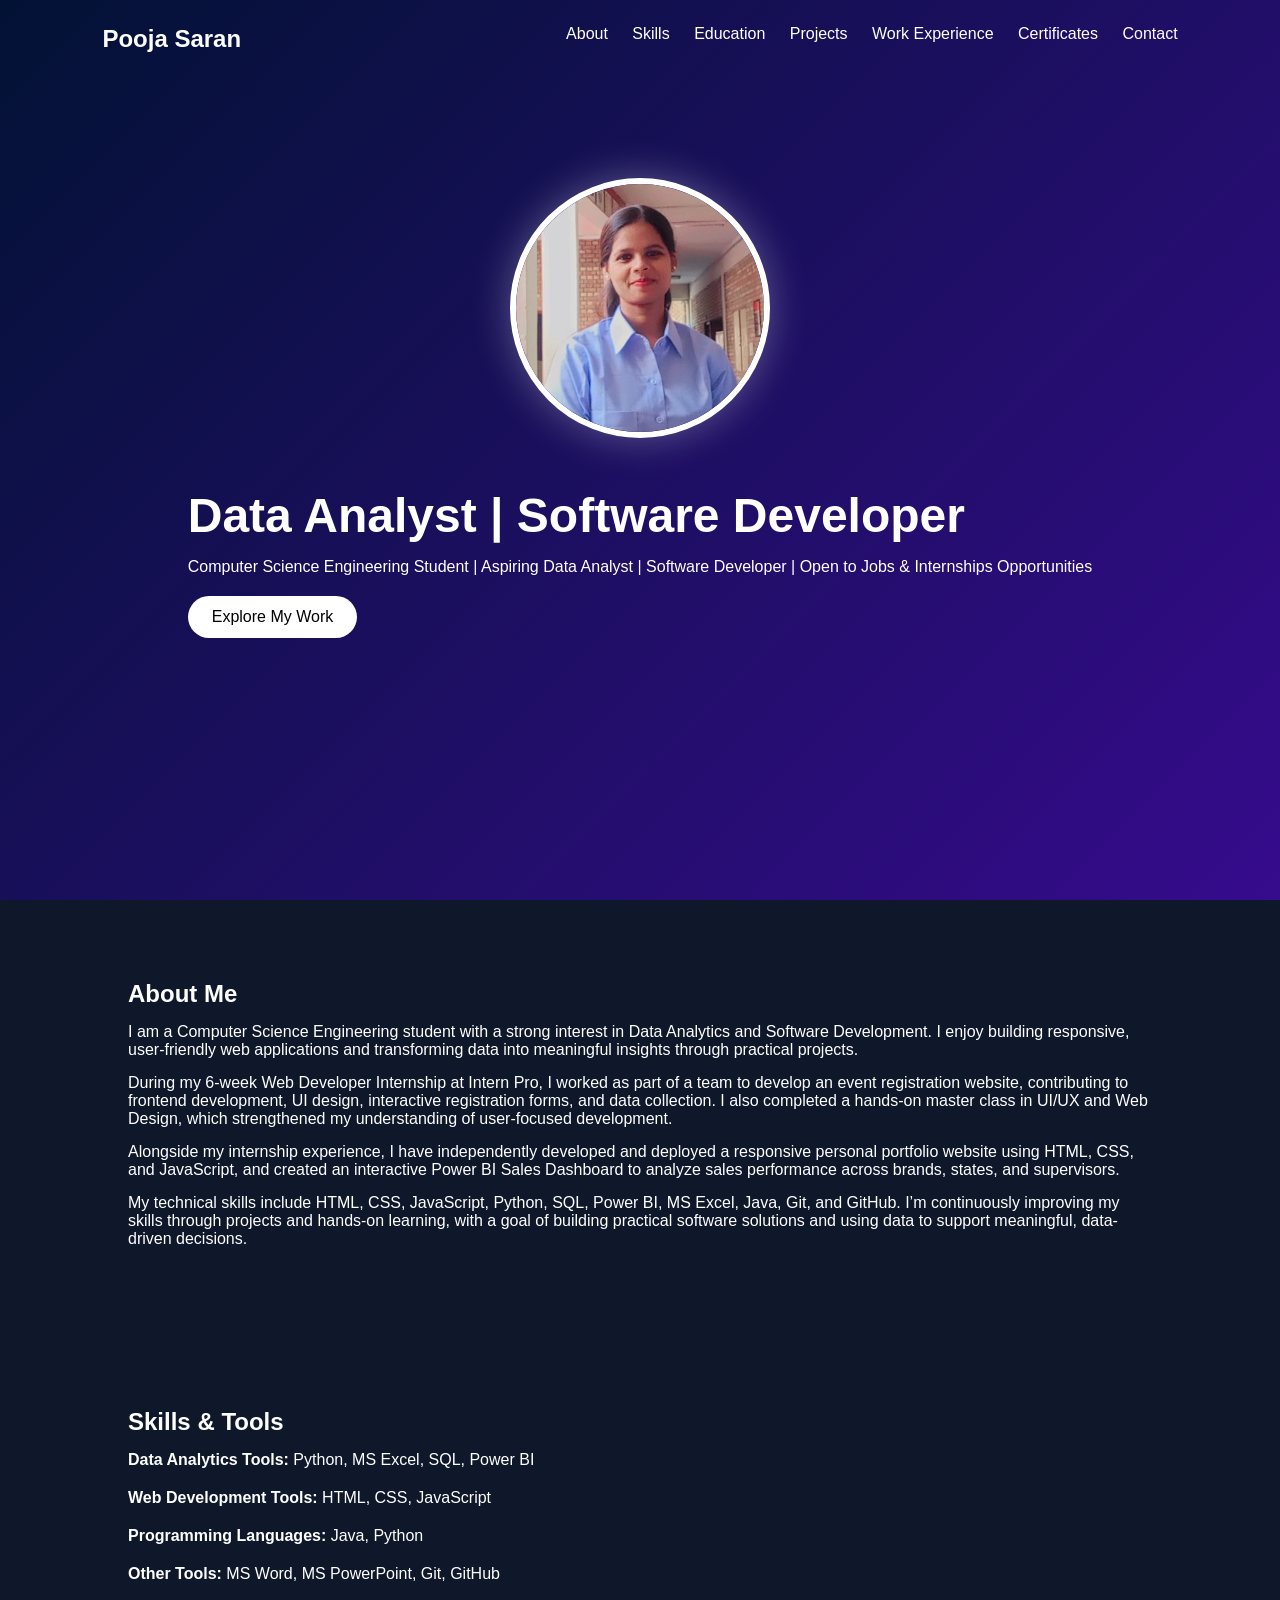
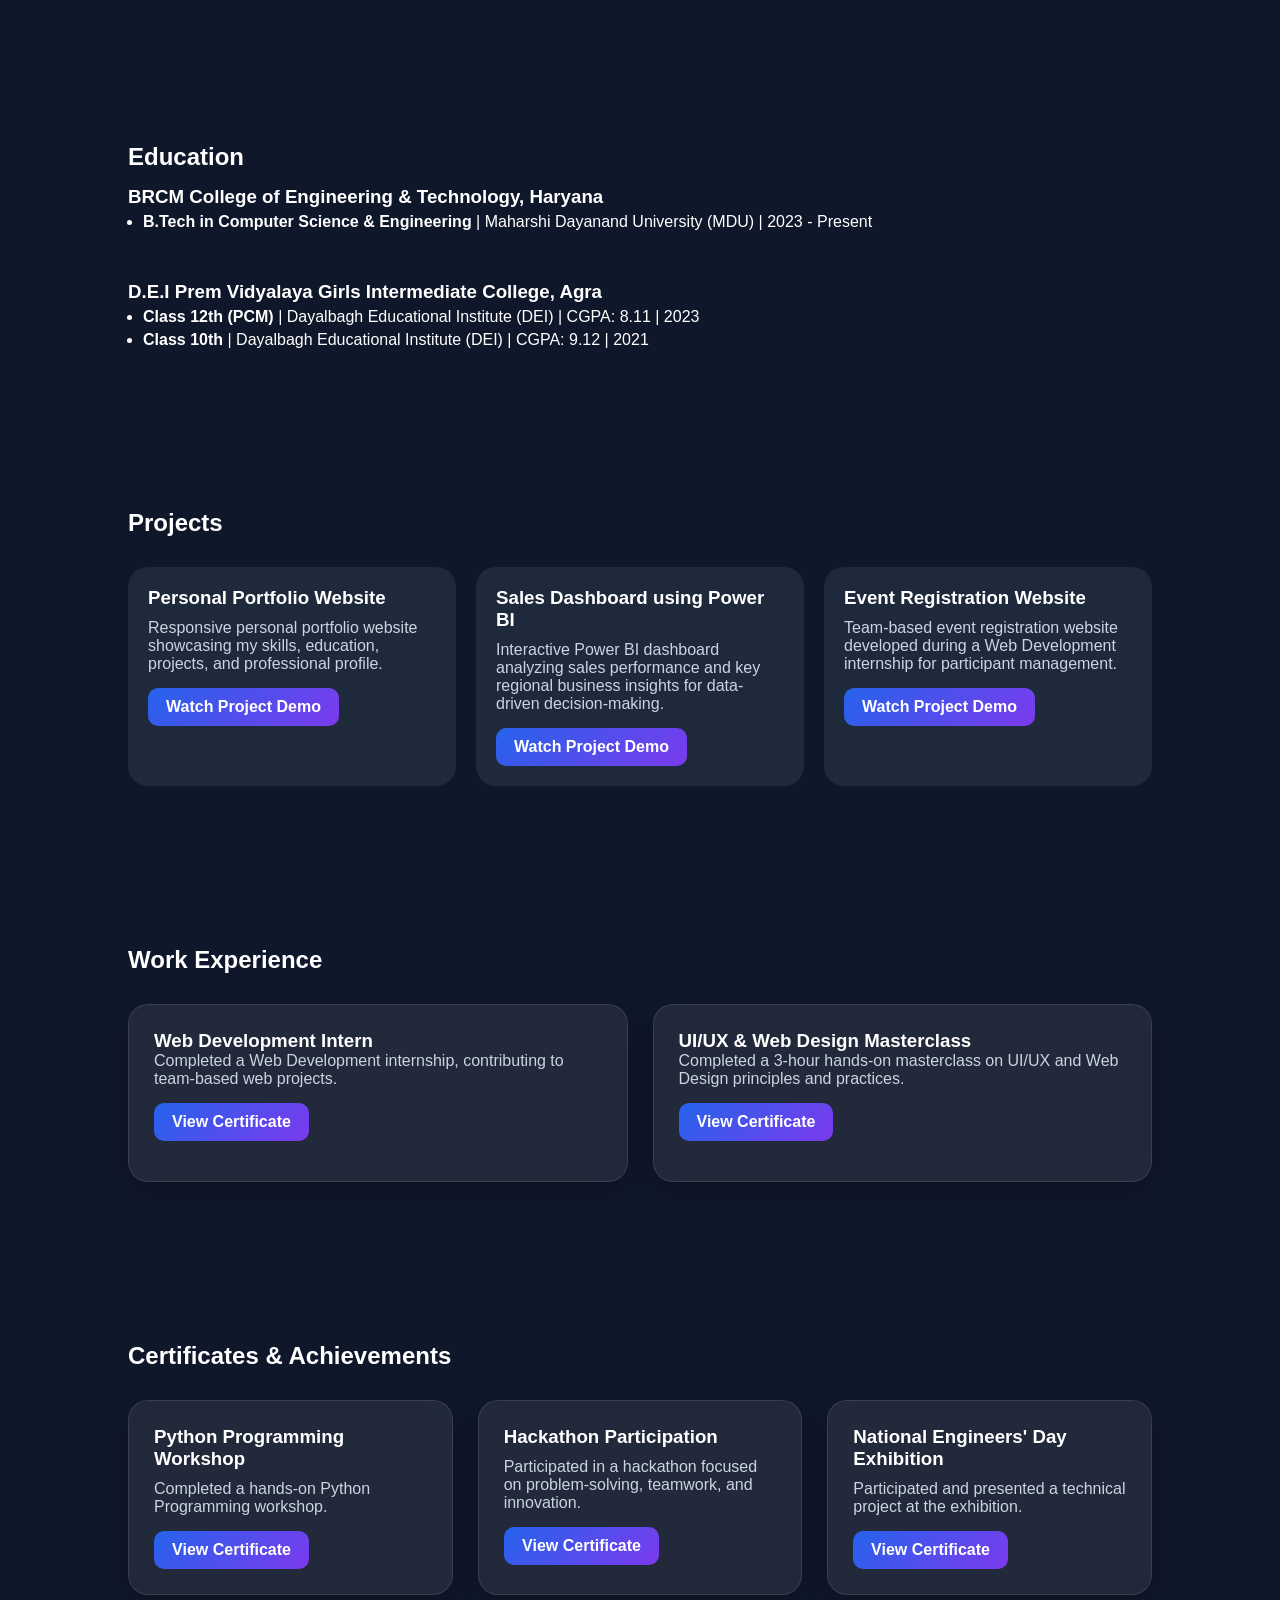
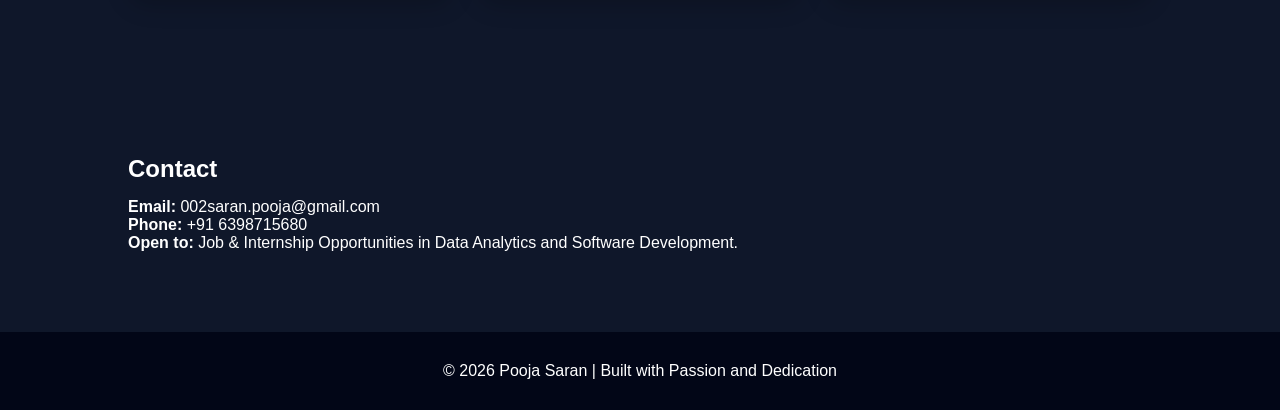
<file: index.html>
<!DOCTYPE html>
<html lang="en">

<head>
    <meta charset="UTF-8">
    <meta name="viewport" content="width=device-width,initial-scale=1">
    <title>Pooja Saran | Portfolio</title>
    <link rel="stylesheet" href="style.css">
    <script src="script.js" defer></script>
</head>


<body>

    <header class="hero">
        <nav>
            <h2>Pooja Saran</h2>
            <div>
                <a href="#about">About</a>
                <a href="#skills">Skills</a>
                <a href="#education">Education</a>
                <a href="#projects">Projects</a>
                <a href="#experience">Work Experience</a>
                <a href="#certificates">Certificates</a>
                <a href="#contact">Contact</a>
            </div>
        </nav>

        <div class="hero-content">
            <img src="assets/profile/pooja.jpg" alt="Profile Photo" class="profile">

            <div>
                <h1>Data Analyst | Software Developer</h1>
                <p>Computer Science Engineering Student | Aspiring Data Analyst |
                    Software Developer | Open to Jobs & Internships Opportunities</p>
                <a class="btn" href="#projects">Explore My Work</a>
            </div>
        </div>


    </header>


    <section id="about">
        <h2>About Me</h2>
        <div class="about-grid">
            <p>
             I am a Computer Science Engineering student with a strong interest in Data Analytics and Software Development. I enjoy building responsive, user-friendly web applications and transforming data into meaningful insights through practical projects.
            </p>
            <p>
               During my 6-week Web Developer Internship at Intern Pro, I worked as part of a team to develop an event registration website, contributing to frontend development, UI design, interactive registration forms, and data collection. I also completed a hands-on master class in UI/UX and Web Design, which strengthened my understanding of user-focused development.
            </p>
            <p>
                Alongside my internship experience, I have independently developed and deployed a responsive personal portfolio website using HTML, CSS, and JavaScript, and created an interactive Power BI Sales Dashboard to analyze sales performance across brands, states, and supervisors.
            </p>
            <p>
                My technical skills include HTML, CSS, JavaScript, Python, SQL, Power BI, MS Excel, Java, Git, and GitHub. I’m continuously improving my skills through projects and hands-on learning, with a goal of building practical software solutions and using data to support meaningful, data-driven decisions.
            </p>
        </div>
    </section>


    <section id="skills">
        <h2>Skills & Tools</h2>

        <div class="cards">
            <p><strong>Data Analytics Tools:</strong> Python, MS Excel, SQL, Power BI</p>

            <p><strong>Web Development Tools:</strong> HTML, CSS, JavaScript</p>

            <p><strong>Programming Languages:</strong> Java, Python</p>

            <p><strong>Other Tools:</strong> MS Word, MS PowerPoint, Git, GitHub</p>
        </div>
    </section>



    <section id="education">
        <h2>Education</h2>

        <div class="education-container">

            <div class="education-card">

                <h3>BRCM College of Engineering & Technology, Haryana</h3>

                <ul>
                    <li>
                        <p><strong>B.Tech in Computer Science & Engineering</strong> | Maharshi Dayanand University
                            (MDU) | 2023 - Present</p>
                    </li>

                </ul>
            </div>

            <div class="education-card">
                <h3> D.E.I Prem Vidyalaya Girls Intermediate College, Agra </h3>

                <ul>
                    <li>
                        <p><strong>Class 12th (PCM)</strong> | Dayalbagh Educational Institute (DEI) | CGPA: 8.11 | 2023
                        </p>
                    </li>
                    <li>
                        <p><strong>Class 10th</strong> | Dayalbagh Educational Institute (DEI) | CGPA: 9.12 | 2021</p>
                    </li>
                </ul>
            </div>

        </div>
    </section>



    <section id="projects">
        <h2>Projects</h2>
        <div class="project-grid">
            <div class="card">

                <h3>Personal Portfolio Website</h3>
                <p>Responsive personal portfolio website showcasing my skills, education, projects, and professional
                    profile.</p>

                <a href="assets/certificates/portfolio.mp4" target="_blank" class="certificate-btn">
                    Watch Project Demo
                </a>
            </div>


            <div class="card">
                <h3>Sales Dashboard using Power BI</h3>

                <p>
                    Interactive Power BI dashboard analyzing sales performance and key regional business
                    insights for data-driven decision-making.
                </p>

                <a href="assets/certificates/Sales_dashboard.mp4" target="_blank" rel="noopener noreferrer"
                    class="certificate-btn">
                    Watch Project Demo
                </a>
            </div>

            <div class="card">
                <h3>Event Registration Website</h3>
                <p>
                    Team-based event registration website developed during a Web Development internship for participant
                    management.
                </p>
                <a href="assets/certificates/event-reg.mp4" target="_blank" class="certificate-btn">
                    Watch Project Demo
                </a>
            </div>

        </div>
    </section>



    <section id="experience">
        <h2>Work Experience</h2>

        <div class="experience-container">
            <div class="experience-card">
                <h3>Web Development Intern</h3>
                <p>Completed a Web Development internship, contributing to team-based web projects.
                <p>

                    <a href="assets/certificates/Internship.pdf" target="_blank" class="certificate-btn">
                        View Certificate
                    </a>
            </div>

            <div class="experience-card">
                <h3>UI/UX & Web Design Masterclass</h3>
                <p>Completed a 3-hour hands-on masterclass on UI/UX and Web Design principles and practices.</p>

                <a href="assets/certificates/UI-UX.pdf" target="_blank" class="certificate-btn">
                    View Certificate
                </a>
            </div>

        </div>
    </section>


    <section id="certificates">
        <h2>Certificates & Achievements</h2>

        <div class="certificate-container">

            <div class="certificate-card">
                <h3>Python Programming Workshop</h3>
                <p>Completed a hands-on Python Programming workshop.</p>

                <a href="assets/certificates/python1.pdf" target="_blank" class="certificate-btn">
                    View Certificate
                </a>
            </div>

            <div class="certificate-card">
                <h3>Hackathon Participation</h3>
                <p>Participated in a hackathon focused on problem-solving, teamwork, and innovation.</p>
                <a href="assets/certificates/hackathon.pdf" target="_blank" class="certificate-btn">
                    View Certificate
                </a>
            </div>

            <div class="certificate-card">
                <h3>National Engineers' Day Exhibition</h3>
                <p>Participated and presented a technical project at the exhibition.</p>

                <a href="assets/certificates/engineer's day.pdf" target="_blank" class="certificate-btn">
                    View Certificate
                </a>
            </div>

        </div>
    </section>



    <section id="contact">
        <h2>Contact</h2>

        <div class="contact-grid">
            <p><strong>Email:</strong> 002saran.pooja@gmail.com</p>

            <p><strong>Phone:</strong> +91 6398715680</p>

            <p>
                <strong>Open to:</strong> Job & Internship Opportunities in
                Data Analytics and Software Development.
            </p>
        </div>
    </section>

    <footer>
        <p>© 2026 Pooja Saran | Built with Passion and Dedication</p>
    </footer>



</body>

</html>
</file>
<file: style.css>
* {
    margin: 0;
    padding: 0;
    box-sizing: border-box;
    font-family: 'Segoe UI', sans-serif;
}

body {
    background: #0f172a;
    color: white
}



.hero {
    min-height: 100vh;
    background: linear-gradient(135deg, #021234, #360b8d);
}

nav h2 {
    display: inline-block;
    transition: transform 0.3s ease;
}

nav h2:hover {
    transform: scale(1.1);
}

nav {
    display: flex;
    justify-content: space-between;
    padding: 25px 8%;
}

nav a {
    color: white;
    text-decoration: none;
    margin-left: 20px;
    display: inline-block;
    transition: transform 0.3s ease;
}

nav a:hover {
    transform: scale(1.1);
}


.hero-content {
    display: flex;
    justify-content: center;
    align-items: center;
    gap: 50px;
    padding: 100px 8%;
    flex-wrap: wrap;
}



.profile {
    width: 260px;
    height: 260px;
    border-radius: 50%;
    object-fit: cover;
    border: 6px solid white;
    box-shadow: 0 0 40px rgba(255, 255, 255, .3);
}


h1 {
    font-size: 3rem;
    margin-bottom: 15px;
}


.btn {
    display: inline-block;
    background: white;
    color: black;
    padding: 12px 24px;
    border-radius: 30px;
    text-decoration: none;
    margin-top: 20px;
    transition: all 0.3s ease;
}

.btn:hover {
    transform: scale(1.08);
}




section {
    padding: 80px 10%;
}

.about-grid {
    margin-top: 15px;
    gap: 70px;
}

.about-grid p{
    margin-top: 15px;
}


.education-container {
    display: grid;
    /* grid-template-columns: repeat(auto-fit, minmax(280px, 1fr)); */
    margin-top: 15px;
    gap: 50px;
}

/* .education-card {
    margin-top: 5px;
} */


.education-card p {
    margin-top: 5px;
}

.education-card ul li {
    margin-left: 15px;
}



.cards, .project-grid {
    display: grid;
    gap: 20px
}

.cards {
    margin-top: 15px;
}

.project-grid {
    grid-template-columns: repeat(auto-fit, minmax(280px, 1fr));
    margin-top: 30px;
}


.card {
    background: #1e293b;
    padding: 20px;
    border-radius: 20px;
    transition: .3s
}


.card:hover {
    transform: translateY(-8px)
}


.card h3 {
    margin-bottom: 10px;
    color: #ffffff;
}

.card p {
    color: #cbd5e1;
    margin-bottom: 15px;
}




.experience-container {
    display: grid;
    grid-template-columns: repeat(auto-fit, minmax(300px, 1fr));
    gap: 25px;
    margin-top: 30px;
}

.experience-card {
    background: rgba(255, 255, 255, 0.08);
    backdrop-filter: blur(10px);
    border: 1px solid rgba(255, 255, 255, 0.1);
    padding: 25px;
    border-radius: 20px;
    transition: 0.4s ease;
    box-shadow: 0 10px 25px rgba(0, 0, 0, 0.2);
}

.experience-card p {
    color: #cbd5e1;
    margin-bottom: 15px;
}




#certificates {
    padding: 80px 10%;
}

.certificate-container {
    display: grid;
    grid-template-columns: repeat(auto-fit, minmax(300px, 1fr));
    gap: 25px;
    margin-top: 30px;
}

.certificate-card {
    background: rgba(255, 255, 255, 0.08);
    backdrop-filter: blur(10px);
    border: 1px solid rgba(255, 255, 255, 0.1);
    padding: 25px;
    border-radius: 20px;
    transition: 0.4s ease;
    box-shadow: 0 10px 25px rgba(0, 0, 0, 0.2);
}

.certificate-card:hover {
    transform: translateY(-10px);
    box-shadow: 0 20px 40px rgba(0, 0, 0, 0.3);
}

.certificate-card h3 {
    margin-bottom: 10px;
    color: #ffffff;
}

.certificate-card p {
    color: #cbd5e1;
    margin-bottom: 15px;
}

.certificate-btn {
    display: inline-block;
    padding: 10px 18px;
    background: linear-gradient(135deg, #2563eb, #7c3aed);
    color: white;
    text-decoration: none;
    border-radius: 10px;
    font-weight: 600;
    transition: 0.3s;
}

.certificate-btn:hover {
    transform: scale(1.05);
}

.contact-grid {
    margin-top: 15px;
}




footer {
    text-align: center;
    padding: 30px;
    background: #020617
}




.reveal {
    opacity: 0;
    transform: translateY(50px);
    transition: all 0.8s ease;
}

.reveal.active {
    opacity: 1;
    transform: translateY(0);
}


.nav-scrolled {
    background: rgba(2, 6, 23, 0.95);
    position: sticky;
    top: 0;
    z-index: 1000;
    backdrop-filter: blur(10px);
    transition: 0.3s ease;
}


.hero-content {
    opacity: 0;
    transform: translateY(30px);
}

.hero-content.animate {
    opacity: 1;
    transform: translateY(0);
    transition: all 1s ease;
}
</file>
